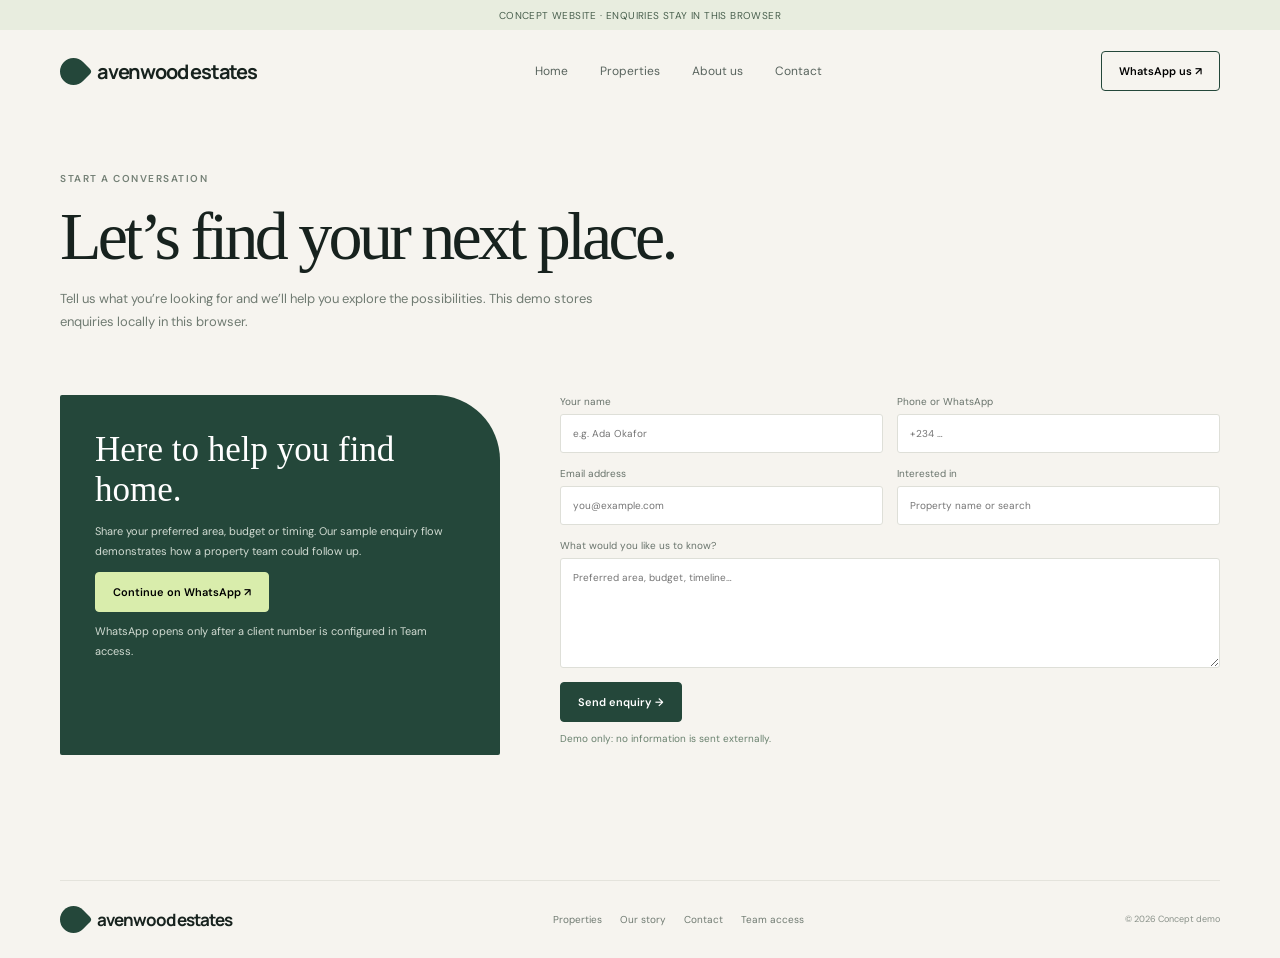
<file: contact.html>
<!doctype html><html lang="en"><head><meta charset="utf-8"><meta name="viewport" content="width=device-width,initial-scale=1"><title>Contact — Avenwood Estates</title><link rel="preconnect" href="https://fonts.googleapis.com"><link rel="preconnect" href="https://fonts.gstatic.com" crossorigin><link href="https://fonts.googleapis.com/css2?family=DM+Sans:wght@400;500;600;700&family=Manrope:wght@400;500;600;700;800&display=swap" rel="stylesheet"><link rel="stylesheet" href="pages.css"></head><body><div class="demo-note">CONCEPT WEBSITE · ENQUIRIES STAY IN THIS BROWSER</div><header class="wrap nav"><a class="brand" href="index.html"><span class="brand-mark"></span>avenwood&nbsp;estates</a><nav class="navlinks"><a href="index.html">Home</a><a href="properties.html">Properties</a><a href="about.html">About us</a><a href="contact.html">Contact</a></nav><div class="nav-right"><button class="outline-btn whatsapp" onclick="openWhatsApp('Hello, I’d like to make a property enquiry.')">WhatsApp us ↗</button></div></header><main class="wrap"><section class="page-hero"><div class="eyebrow">Start a conversation</div><h1>Let’s find your next place.</h1><p>Tell us what you’re looking for and we’ll help you explore the possibilities. This demo stores enquiries locally in this browser.</p></section><section class="contact-layout"><aside class="contact-card"><h2>Here to help you find home.</h2><p>Share your preferred area, budget or timing. Our sample enquiry flow demonstrates how a property team could follow up.</p><button class="lime-btn" onclick="openWhatsApp('Hello, I’d like to speak with an estate adviser.')">Continue on WhatsApp ↗</button><p class="notice">WhatsApp opens only after a client number is configured in Team access.</p></aside><form id="lead-form" class="contact-form"><label>Your name<input name="name" required placeholder="e.g. Ada Okafor"></label><label>Phone or WhatsApp<input name="phone" required placeholder="+234 …"></label><label>Email address<input name="email" type="email" placeholder="you@example.com"></label><label>Interested in<input id="interest" name="interest" placeholder="Property name or search"></label><label class="wide">What would you like us to know?<textarea name="message" placeholder="Preferred area, budget, timeline…"></textarea></label><div class="wide"><button class="dark-btn" type="submit">Send enquiry →</button><div class="notice">Demo only: no information is sent externally.</div><div id="form-message" class="notice"></div></div></form></section></main><footer class="wrap footer"><a class="brand" href="index.html"><span class="brand-mark"></span>avenwood&nbsp;estates</a><div class="footer-links"><a href="properties.html">Properties</a><a href="about.html">Our story</a><a href="contact.html">Contact</a><a href="dashboard.html">Team access</a></div><small>© <span data-year></span> Concept demo</small></footer><div class="toast" id="toast"></div><script src="pages.js"></script></body></html>
</file>
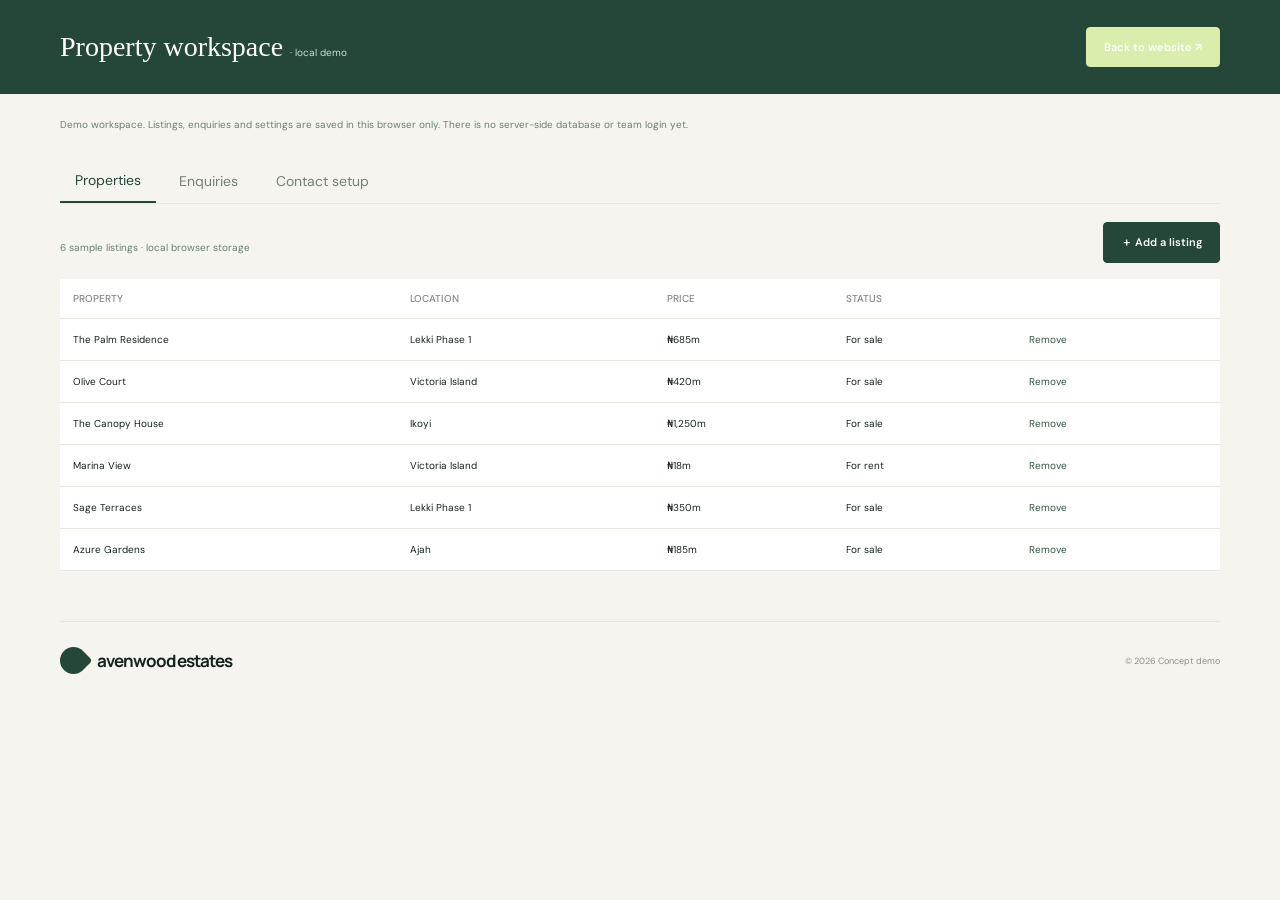
<file: dashboard.html>
<!doctype html><html lang="en"><head><meta charset="utf-8"><meta name="viewport" content="width=device-width,initial-scale=1"><title>Team workspace — Avenwood Estates</title><link rel="preconnect" href="https://fonts.googleapis.com"><link rel="preconnect" href="https://fonts.gstatic.com" crossorigin><link href="https://fonts.googleapis.com/css2?family=DM+Sans:wght@400;500;600;700&family=Manrope:wght@400;500;600;700;800&display=swap" rel="stylesheet"><link rel="stylesheet" href="pages.css"></head><body><div class="admin-head"><div class="wrap admin-head-inner"><h1>Property workspace <small style="font:400 10px var(--sans);color:#d2ddd3">· local demo</small></h1><a class="lime-btn" href="index.html">Back to website ↗</a></div></div><main class="wrap" style="padding-top:14px"><p class="notice">Demo workspace. Listings, enquiries and settings are saved in this browser only. There is no server-side database or team login yet.</p><div class="admin-tabs"><button class="active" data-tab="properties">Properties</button><button data-tab="leads">Enquiries <span id="lead-count"></span></button><button data-tab="settings">Contact setup</button></div><div id="dashboard-body"></div></main><footer class="wrap footer"><a class="brand" href="index.html"><span class="brand-mark"></span>avenwood&nbsp;estates</a><small>© <span data-year></span> Concept demo</small></footer><div class="toast" id="toast"></div><script src="pages.js"></script></body></html>
</file>
<file: pages.css>
:root{--ink:#17221e;--muted:#707b72;--paper:#f6f4ef;--green:#24473a;--lime:#d9edac;--line:#e8e7e0;--serif:Georgia,'Times New Roman',serif;--sans:'DM Sans',sans-serif;--display:Manrope,sans-serif}
*{box-sizing:border-box}body{margin:0;background:var(--paper);color:var(--ink);font:14px var(--sans);-webkit-font-smoothing:antialiased}a{color:inherit;text-decoration:none}button,input,select,textarea{font:inherit}.wrap{width:min(1160px,calc(100% - 64px));margin:auto}.demo-note{height:30px;background:#e8eddf;color:#49604e;display:grid;place-items:center;font-size:10px;letter-spacing:.04em}.nav{height:82px;display:flex;justify-content:space-between;align-items:center}.brand{font:700 20px var(--display);letter-spacing:-.06em;display:flex;align-items:center;gap:10px}.brand-mark{width:27px;height:27px;background:var(--green);border-radius:50% 50% 4px 50%;transform:rotate(-45deg)}.navlinks{display:flex;gap:32px;font-size:12px;color:#59645e}.navlinks a:hover,.footer-links a:hover{color:var(--green)}.nav-right{display:flex;gap:14px;align-items:center}.outline-btn,.dark-btn,.lime-btn{display:inline-flex;align-items:center;justify-content:center;padding:12px 17px;border:1px solid var(--green);border-radius:4px;background:transparent;font-size:11px;font-weight:600;cursor:pointer}.dark-btn{background:var(--green);color:white}.lime-btn{background:var(--lime);border-color:var(--lime)}.eyebrow{font-size:10px;letter-spacing:.15em;text-transform:uppercase;color:#748076;font-weight:600}.page-hero{padding:60px 0 38px}.page-hero h1{font:500 clamp(42px,5.6vw,68px)/1 var(--serif);letter-spacing:-.055em;margin:17px 0}.page-hero p{font-size:13px;line-height:1.8;color:var(--muted);max-width:570px}.page-title-row{display:flex;justify-content:space-between;align-items:end;padding:35px 0 22px}.page-title-row h1{font:500 46px var(--serif);letter-spacing:-.05em;margin:8px 0}.page-title-row p{font-size:11px;color:var(--muted)}
.filterbar{display:grid;grid-template-columns:repeat(4,1fr) auto;gap:1px;background:var(--line);border:1px solid var(--line);margin:10px 0 28px}.filterbar label{background:white;padding:11px 14px;font-size:9px;color:#7a827b}.filterbar select{display:block;border:0;background:white;width:100%;padding:8px 0 2px;color:var(--ink);font-size:11px;outline:0}.filterbar button{border:0;border-radius:0}.cards{display:grid;grid-template-columns:repeat(3,1fr);gap:18px;margin-bottom:80px}.card{background:white;border:1px solid #eeede7}.card-photo{height:225px;position:relative;display:block;overflow:hidden}.card-photo img{width:100%;height:100%;object-fit:cover;display:block}.badge{position:absolute;left:13px;top:13px;background:#fff;padding:7px 10px;font-size:9px}.card-body{padding:17px}.card-title{display:flex;justify-content:space-between;gap:10px}.card-title h3{font:600 16px var(--display);margin:0}.price{white-space:nowrap;font:600 13px var(--display)}.place{color:#7c847d;font-size:10px;margin:7px 0 14px}.features{display:flex;gap:14px;border-top:1px solid var(--line);padding-top:13px;color:#647067;font-size:9px}.card-foot{display:flex;justify-content:space-between;margin-top:15px;font-size:10px}.card-foot a{font-weight:600}.empty{padding:35px;background:white;color:var(--muted);text-align:center}
.two-col{display:grid;grid-template-columns:1fr 1fr;gap:65px;align-items:center;padding:25px 0 75px}.feature-image{width:100%;height:390px;object-fit:cover;border-radius:2px 85px 2px 2px}.copy h2{font:500 40px/1.1 var(--serif);letter-spacing:-.04em;margin:12px 0}.copy p{font-size:12px;line-height:1.9;color:var(--muted)}.point-grid{display:grid;grid-template-columns:1fr 1fr;gap:20px;margin-top:27px}.point-grid b{font:600 12px var(--display);display:block;margin-bottom:5px}.point-grid span{font-size:10px;color:var(--muted)}.contact-layout{display:grid;grid-template-columns:.8fr 1.2fr;gap:60px;padding:10px 0 75px}.contact-card{background:var(--green);color:white;padding:35px;border-radius:2px 65px 2px 2px}.contact-card h2{font:500 35px var(--serif);margin:0 0 12px}.contact-card p{font-size:11px;color:#d1dbd2;line-height:1.8}.contact-form{display:grid;grid-template-columns:1fr 1fr;gap:14px}.contact-form label{font-size:10px;color:#68736b}.contact-form .wide{grid-column:1/-1}.contact-form input,.contact-form textarea,.contact-form select{display:block;width:100%;margin-top:6px;padding:12px;border:1px solid #dedfd8;background:white;border-radius:3px}.contact-form textarea{height:110px;resize:vertical}
.detail{display:grid;grid-template-columns:1.15fr .85fr;gap:42px;padding:35px 0 80px}.detail-main{position:relative}.detail-main img{width:100%;height:440px;object-fit:cover}.gallery-controls{display:flex;justify-content:space-between;align-items:center;margin-top:10px;font-size:10px;color:var(--muted)}.gallery-controls button{border:1px solid var(--line);background:white;padding:9px 13px;cursor:pointer}.detail-card{background:white;border:1px solid var(--line);padding:26px;height:max-content;position:sticky;top:20px}.detail-card h1{font:500 37px var(--serif);letter-spacing:-.04em;margin:10px 0}.detail-price{font:600 20px var(--display);margin:18px 0}.detail-card p{font-size:11px;line-height:1.8;color:var(--muted)}.detail-specs{border-top:1px solid var(--line);border-bottom:1px solid var(--line);padding:15px 0;display:flex;justify-content:space-between;font-size:10px}.amenities{display:grid;grid-template-columns:1fr 1fr;gap:10px;margin:18px 0;font-size:10px;color:#5f6d63}.detail-actions{display:flex;gap:9px;margin-top:22px}.detail-actions>*{flex:1}
.admin-head{background:var(--green);color:white;padding:27px 0}.admin-head-inner{display:flex;justify-content:space-between;align-items:center}.admin-head h1{font:500 28px var(--serif);margin:0}.admin-tabs{display:flex;gap:8px;border-bottom:1px solid var(--line);margin:28px 0 18px}.admin-tabs button{border:0;background:none;padding:12px 15px;color:#758077;cursor:pointer}.admin-tabs button.active{color:var(--green);border-bottom:2px solid var(--green)}.admin-table{width:100%;border-collapse:collapse;background:white}.admin-table th,.admin-table td{text-align:left;padding:13px;border-bottom:1px solid var(--line);font-size:10px}.admin-table th{color:#818980;font-weight:500}.admin-table td button{background:none;border:0;color:#315541;cursor:pointer}.admin-form{background:white;padding:18px;margin:16px 0;display:grid;grid-template-columns:repeat(3,1fr);gap:12px}.admin-form[hidden]{display:none}.admin-form label{font-size:9px;color:var(--muted)}.admin-form input,.admin-form select{display:block;width:100%;margin-top:5px;padding:10px;border:1px solid var(--line)}.admin-form button{align-self:end}.footer{border-top:1px solid #e4e3dc;padding:25px 0;margin-top:50px;display:flex;justify-content:space-between;align-items:center}.footer .brand{font-size:17px}.footer-links{display:flex;gap:18px;font-size:10px;color:var(--muted)}.footer small{font-size:9px;color:#899189}.toast{position:fixed;bottom:24px;left:50%;transform:translateX(-50%);background:#203d31;color:white;padding:12px 18px;z-index:20;font-size:11px;opacity:0;transition:.2s}.toast.show{opacity:1}.notice{font-size:10px;color:#69816e;margin-top:10px}
@media(max-width:800px){.wrap{width:calc(100% - 40px)}.navlinks{gap:15px}.nav-right .whatsapp{display:none}.cards{grid-template-columns:repeat(2,1fr)}.filterbar{grid-template-columns:1fr 1fr}.filterbar button{grid-column:1/-1;min-height:43px}.two-col,.contact-layout,.detail{grid-template-columns:1fr;gap:25px}.feature-image{height:280px}.detail-main img{height:330px}.detail-card{position:static}}
@media(max-width:560px){.wrap{width:calc(100% - 32px)}.nav{height:68px}.navlinks{display:none}.brand{font-size:18px}.page-hero{padding:40px 0 25px}.page-title-row h1{font-size:37px}.page-title-row p{display:none}.cards{grid-template-columns:1fr}.card-photo{height:240px}.filterbar{grid-template-columns:1fr 1fr}.contact-form{grid-template-columns:1fr}.contact-form .wide{grid-column:auto}.footer{flex-wrap:wrap;gap:16px}.footer-links{order:3;width:100%;justify-content:space-between}.footer small{margin-left:auto}.detail-main img{height:255px}.detail-card h1{font-size:32px}.contact-card{padding:27px}}
</file>
